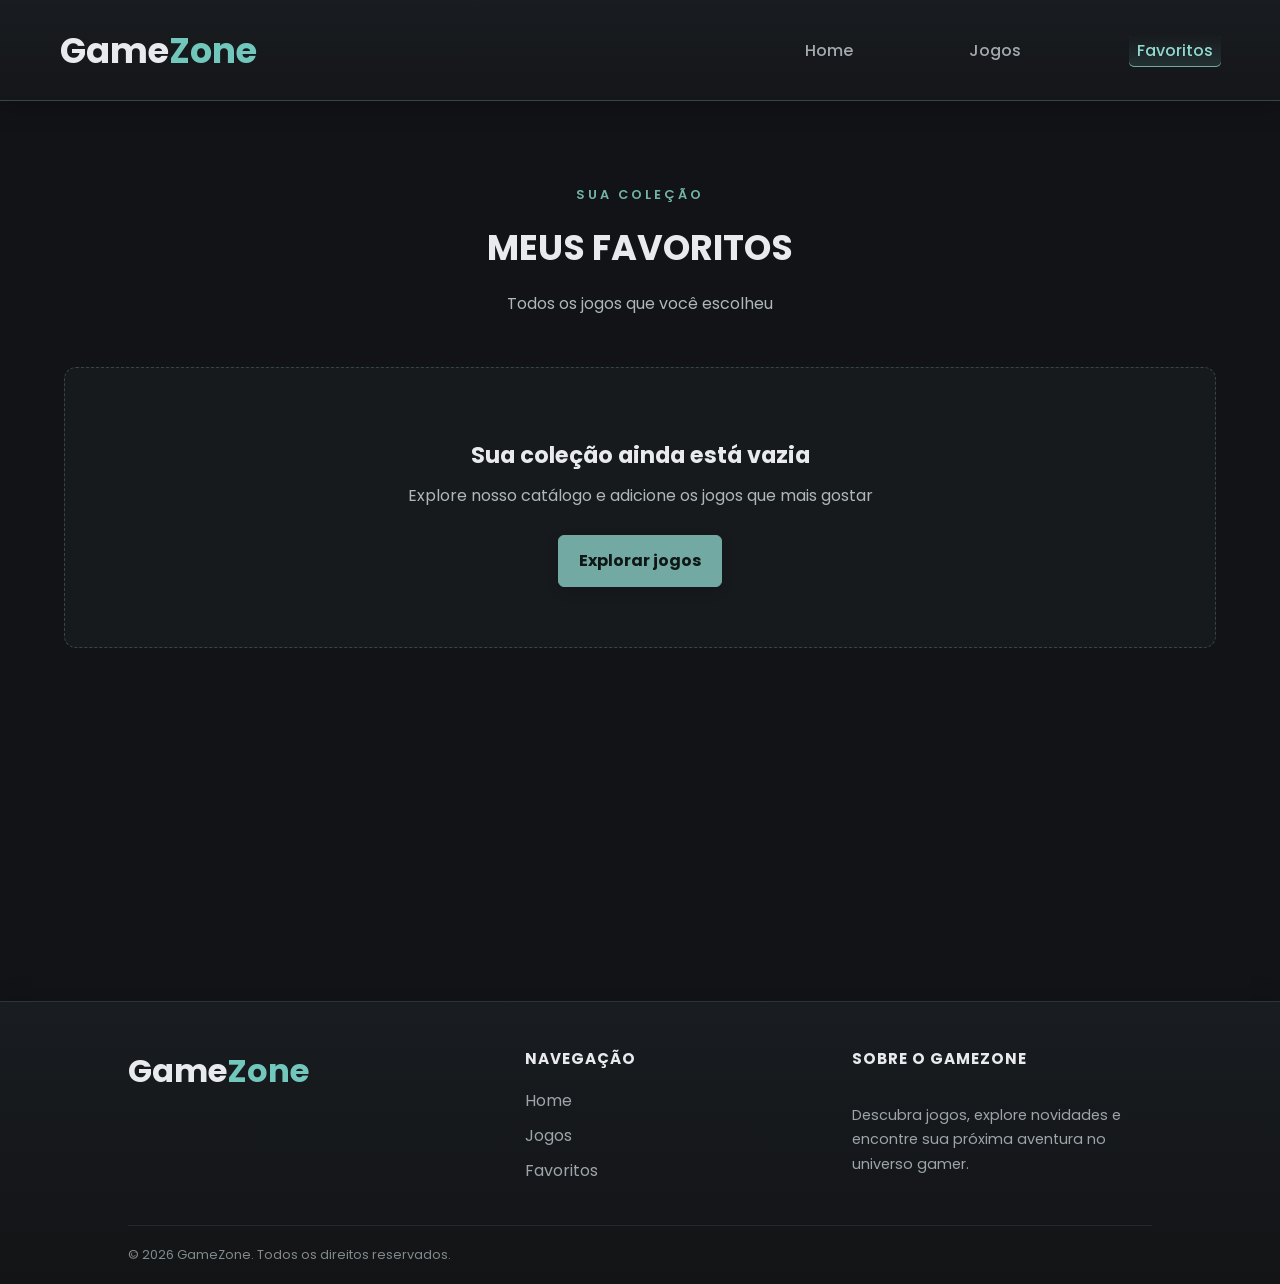
<file: pages/favoritos.html>
<!DOCTYPE html>
<html lang="pt-BR">
<head>
    <meta charset="UTF-8">
    <meta name="viewport" content="width=device-width, initial-scale=1.0">
    <title>Meus Favoritos -GameZone</title>
    <link rel="stylesheet" href="../CSS/style.css">
    <link rel="stylesheet" href="../CSS/favoritos.css">
    <link rel="preconnect" href="https://fonts.googleapis.com">
    <link rel="preconnect" href="https://fonts.gstatic.com" crossorigin>
    <link href="https://fonts.googleapis.com/css2?family=Poppins:wght@400;500;600;700&display=swap" rel="stylesheet">
</head>
<body>

    <header>
        <h1 class="texto-logo">Game<span>Zone</span></h1>

        <nav>
            <ul class="lista-links">
                <li><a class="link-paginas" href="../index.html">Home</a></li>
                <li><a class="link-paginas" href="jogos.html">Jogos</a></li>
                <li><a class="link-paginas ativado" href="favoritos.html">Favoritos</a></li>
            </ul>
        </nav>
    </header>

    <main class="pagina-favoritos">
        <section class="introducao-favoritos">
            <span class="legenda-favoritos">SUA COLEÇÃO</span>

            <h2>MEUS FAVORITOS</h2>

            <p>Todos os jogos que você escolheu</p>
        </section>

        <section class="secao-favoritos">
            <div id="lista-favoritos" class="grade-favoritos"></div>

            <div id="mensagem-vazia" class="mensagem-vazia" hidden>
                <h3>Sua coleção ainda está vazia</h3>

                <p>Explore nosso catálogo e adicione os jogos que mais gostar</p>

                <a class="btn link-explorar" href="jogos.html">Explorar jogos</a>
            </div>
        </section>
    </main>

    <footer class="footer">
        <div class="footer-conteudo">
            <div class="footer-logo">
                <h2>Game<span>Zone</span></h2>
            </div>

            <div class="footer-links">
                <h3>NAVEGAÇÃO</h3>

                <a href="../index.html">Home</a>
                <a href="jogos.html">Jogos</a>
                <a href="favoritos.html">Favoritos</a>
            </div>

            <div class="footer-sobre">
                <h3>SOBRE O GAMEZONE</h3>

                <p>Descubra jogos, explore novidades e encontre sua próxima aventura no universo gamer.</p>
            </div>
        </div>

        <div class="footer-final">
            <p>© 2026 GameZone. Todos os direitos reservados.</p>
        </div>
    </footer>

    <script src="../scripts/script.js"></script>
    <script src="../scripts/favoritos.js"></script>
</body>
</html>
</file>
<file: CSS/style.css>
body {
    margin: 0;
    padding: 0;
    font-family: 'Poppins', sans-serif;
    background-color: #111316;
    color: #e8eaed;
}

span {
    color: #72c7bd;
}

header {
    position: sticky;
    z-index: 10;
    top: 0;
    display: flex;
    justify-content: center;
    align-items: center;
    gap: 500px;
    background: linear-gradient(to bottom, #191c20, #141619);
    border-bottom: 1px solid #354744;
    box-shadow: 0 4px 25px rgba(0, 0, 0, 0.25);
    backdrop-filter: blur(12px);
}

.texto-logo {
    font-weight: 700;
    font-size: 2.2em;
}

.lista-links {
    display: flex;
    gap: 100px;
    list-style: none;
}

.link-paginas {
    text-decoration: none;
    color: #a3a9ad;
    font-weight: 500;
    transition: all 0.35s ease;
    padding: 5px 8px;
    border-radius: 5px;
}

.link-paginas:hover {
    color: #ffffff;
    background: linear-gradient(to top, #72c7bd20, transparent);
    box-shadow: 0 4px 12px rgba(114, 199, 189, 0.06);
}

.ativado {
    color: #91d8ce;
    background: linear-gradient(to top, #72c7bd25, transparent);
    box-shadow: inset 0 -1px 0 #72a9a2;
}

.ativado:hover {
    color: #b2e6df;
    background: linear-gradient(to top, #72c7bd30, transparent);
}

.banner-explorar {
    position: relative;
    height: 450px;
    width: 90%;
    margin: 50px auto;
    border: 1px solid #394947;
    border-radius: 15px;
    background-image: url(https://cdn.europosters.eu/image/hp/77631.jpg);
    background-size: cover;
    background-position: center;
    overflow: hidden;
    box-shadow: 0 12px 35px rgba(0, 0, 0, 0.25);
    transition: border-color 0.4s ease, box-shadow 0.4s ease;
}

.banner-explorar:hover {
    border-color: #527a74;
    box-shadow: 0 15px 40px rgba(0, 0, 0, 0.35),
                0 0 18px rgba(114, 199, 189, 0.06);
}

.banner-explorar::before {
    content: "";
    position: absolute;
    inset: 0;
    background: linear-gradient(
        to right,
        rgba(12, 15, 17, 0.97),
        rgba(12, 15, 17, 0.72),
        rgba(12, 15, 17, 0.12)
    );
    pointer-events: none;
}

.conteudo-explorar {
    position: relative;
    z-index: 1;
    margin: 50px 50px;
}

.conteudo-explorar h2 {
    font-size: 2em;
}

.conteudo-explorar p {
    max-width: 500px;
    text-align: justify;
    color: #c2c8ca;
    line-height: 1.7;
}

.conteudo-explorar button {
    margin-top: 150px;
}

.btn {
    background-color: #72a9a2;
    border: 1px solid #72a9a2;
    border-radius: 6px;
    height: 40px;
    color: #101817;
    padding: 5px 20px;
    transition: all 0.35s ease;
    font-weight: 700;
    cursor: pointer;
    box-shadow: 0 4px 12px rgba(0, 0, 0, 0.15);
}

.btn:hover {
    color: #a3e3db;
    background-color: #1b2827;
    border-color: #91c9c1;
    border-radius: 8px;
    box-shadow: 0 0 16px rgba(114, 199, 189, 0.13);
    transform: translateY(-2px);
}

.destaques {
    width: 90%;
    margin: 0 auto;
}

.titulo-section {
    text-align: center;
    margin-top: 100px;
    font-size: 2em;
}

.cards {
    display: flex;
    justify-content: space-around;
    margin-top: 50px;
}

.card {
    width: 300px;
    border-radius: 12px;
    height: 400px;
    position: relative;
    overflow: hidden;
    background-color: #1a1d20;
    border: 1px solid #292e32;
    transition: box-shadow 0.35s ease,
                transform 0.35s ease,
                border-color 0.35s ease;
}

.card:hover {
    border-color: #527a74;
    box-shadow: 0 12px 30px rgba(0, 0, 0, 0.3),
                0 0 18px rgba(114, 199, 189, 0.09);
    transform: translateY(-6px);
}

.card::before {
    content: "";
    position: absolute;
    inset: 0;
    background: linear-gradient(
        to bottom,
        rgba(10, 12, 13, 0.5),
        rgba(10, 12, 13, 0.02) 30%,
        rgba(10, 12, 13, 0.4) 55%,
        rgba(10, 12, 13, 0.96)
    );
    z-index: 1;
    pointer-events: none;
}

.card img {
    width: 100%;
    height: 400px;
    object-fit: cover;
    object-position: center;
    border-radius: 12px;
    transition: transform 0.6s ease, filter 0.6s ease;
    display: block;
}

.card:hover img {
    filter: brightness(0.78) saturate(0.85);
    transform: scale(1.07);
}

.card h2 {
    position: absolute;
    top: 15px;
    left: 20px;
    right: 20px;
    margin: 0;
    z-index: 2;
    font-size: 1.4em;
    text-shadow: 0 2px 12px #000000;
    transition: color 0.3s ease, transform 0.3s ease;
}

.card:hover h2 {
    color: #b2e6df;
    transform: translateY(-2px);
}

.card p {
    position: absolute;
    left: 20px;
    right: 20px;
    bottom: 65px;
    margin: 0;
    z-index: 2;
    color: #d1d6d7;
    font-size: 0.9em;
    line-height: 1.6;
    opacity: 0;
    transform: translateY(15px);
    transition: opacity 0.35s ease, transform 0.35s ease;
}

.card:hover p {
    opacity: 1;
    transform: translateY(0);
}

.btn-favorito {
    position: absolute;
    left: 20px;
    right: 20px;
    bottom: 15px;
    z-index: 3;
    width: calc(100% - 40px);
    height: 38px;
    border: 1px solid #72a9a2;
    border-radius: 6px;
    background-color: #72a9a2;
    color: #101817;
    font-family: 'Poppins', sans-serif;
    font-weight: 600;
    cursor: pointer;
    opacity: 0;
    transform: translateY(10px);
    transition: all 0.35s ease;
}

.card:hover .btn-favorito {
    opacity: 1;
    transform: translateY(0);
}

.btn-favorito:hover {
    background-color: #1b2827;
    border-color: #91c9c1;
    color: #b2e6df;
    box-shadow: 0 0 14px rgba(114, 199, 189, 0.16);
}

.jogo-Mais-Aguardado {
    width: 60%;
    margin: 150px auto;
}

.painel-jogo {
    position: relative;
    display: flex;
    align-items: center;
    min-height: 350px;
    margin: 70px 0 0 60px;
    padding: 35px 35px 35px 260px;
    border: 1px solid #303a3c;
    border-radius: 15px;
    background: linear-gradient(135deg, #171a1d, #29bbb444    );
    box-shadow: 0 10px 30px rgba(0, 0, 0, 0.18);
    transition: border-color 0.35s ease, box-shadow 0.35s ease;
}


.painel-img {
    position: absolute;
    left: -60px;
    top: 50%;
    transform: translateY(-50%);
    width: 300px;
    height: 380px;
    z-index: 2;
    border-radius: 12px;
    overflow: hidden;
    box-shadow: 0 8px 25px rgba(0, 0, 0, 0.35);
    transition: box-shadow 0.35s ease;
}

.painel-img img {
    width: 100%;
    height: 100%;
    object-fit: cover;
    object-position: center;
    border-radius: 12px;
    transform: scale(1.05);
}

.legenda-section {
    display: block;
    color: #72b5ab;
    font-size: 0.75em;
    font-weight: 600;
    letter-spacing: 2px;
    margin-bottom: 10px;
}

.panel-conteudo h2 {
    margin: 0 0 10px;
    font-size: 1.8em;
}

.panel-conteudo .data-lancamento {
    color: #8bc5bd;
    font-weight: 600;
    margin-bottom: 20px;
}

.panel-conteudo p {
    max-width: 550px;
    color: #bdc5c8;
    line-height: 1.8;
    text-align: justify;
}

.btn-favorito-painel {
    margin-top: 15px;
    border: 1px solid #72a9a2;
    transition: all 0.3s ease;
}

.btn-favorito-painel:hover {
    box-shadow: 0 0 14px rgba(114, 199, 189, 0.13);
    transform: translateY(-2px);
}

.btn-favorito-painel.favoritado,
.btn-favorito.favoritado {
    background-color: #1b2827;
    border-color: #72a9a2;
    color: #a6ddd5;
    box-shadow: inset 0 0 10px rgba(114, 199, 189, 0.05);
}

.ver-mais {
    width: 90%;
    margin: -120px auto;
    display: flex;
    flex-direction: column;
    justify-content: center;
    align-items: center;
}

.footer {
    margin-top: 200px;
    padding: 45px 10% 20px;
    background: linear-gradient(to bottom, #191c20, #121416);
    border-top: 1px solid #2c3436;
    box-shadow: 0 -5px 20px rgba(0, 0, 0, 0.12);
}

.footer-conteudo {
    display: flex;
    justify-content: space-between;
    gap: 50px;
    padding-bottom: 35px;
}

.footer-logo h2 {
    margin: 0 0 10px;
    font-size: 2em;
    font-weight: 700;
}

.footer-logo span,
.footer-final span {
    color: #72c7bd;
}

.footer-logo p,
.footer-sobre p {
    max-width: 300px;
    color: #9da5a9;
    font-size: 0.9em;
    line-height: 1.7;
}

.footer-links,
.footer-sobre {
    display: flex;
    flex-direction: column;
    gap: 10px;
}

.footer-links h3,
.footer-sobre h3 {
    margin: 0 0 8px;
    font-size: 0.95em;
    letter-spacing: 1px;
}

.footer-links a {
    width: fit-content;
    color: #9da5a9;
    text-decoration: none;
    transition: color 0.3s ease, transform 0.3s ease;
}

.footer-links a:hover {
    color: #8bd5cb;
    transform: translateX(4px);
}

.footer-final {
    display: flex;
    justify-content: space-between;
    align-items: center;
    gap: 15px;
    padding-top: 20px;
    border-top: 1px solid rgba(255, 255, 255, 0.08);
    color: #81898d;
    font-size: 0.8em;
}

.footer-final p {
    margin: 0;
}
</file>
<file: CSS/favoritos.css>
.pagina-favoritos {
    min-height: 60vh;
    padding-bottom: 80px;
}


.introducao-favoritos {
    width: 90%;
    margin: 80px auto 50px;
    text-align: center;
}

.legenda-favoritos {
    color: #72b5ab;
    font-size: 0.8em;
    font-weight: 600;
    letter-spacing: 3px;
}


.introducao-favoritos h2 {
    margin: 15px 0;
    font-size: 2.2em;
}


.introducao-favoritos h2 span {
    color: #72c7bd;
}


.introducao-favoritos p {
    color: #aeb7ba;
    line-height: 1.7;
}


.secao-favoritos {
    width: 90%;
    margin: 0 auto;
}


.grade-favoritos {
    display: grid;
    grid-template-columns: repeat(4, minmax(0, 1fr));
    gap: 25px;
}


.favorito-card {
    min-width: 0;
    overflow: hidden;
    border: 1px solid #303a3c;
    border-radius: 12px;
    background: linear-gradient(145deg, #202529, #171a1d);
    transition: transform 0.35s ease, border-color 0.35s ease,
                box-shadow 0.35s ease;
}


.favorito-card:hover {
    transform: translateY(-6px);
    border-color: #527a74;
    box-shadow: 0 12px 30px rgba(0, 0, 0, 0.3),
                0 0 18px rgba(114, 199, 189, 0.08);
}


.favorito-card img {
    display: block;
    width: 100%;
    height: 190px;
    object-fit: cover;
    transition: transform 0.5s ease;
}


.favorito-card:hover img {
    transform: scale(1.04);
}


.conteudo-favorito {
    padding: 18px;
}


.genero-favorito {
    color: #72c7bd;
    font-size: 0.75em;
    font-weight: 600;
    letter-spacing: 1px;
    text-transform: uppercase;
}


.conteudo-favorito h3 {
    margin: 8px 0;
    font-size: 1.1em;
}


.conteudo-favorito p {
    min-height: 90px;
    margin: 0 0 18px;
    color: #bdc5c8;
    font-size: 0.85em;
    line-height: 1.7;
}


.favorito-card .btn-favorito {
    position: static;
    display: block;
    width: 100%;
    height: 40px;
    opacity: 1;
    transform: none;
    border: 1px solid #527a74;
    border-radius: 6px;
    background-color: #1b2827;
    color: #a6ddd5;
    font-family: 'Poppins', sans-serif;
    font-weight: 600;
    cursor: pointer;
}


.favorito-card .btn-favorito:hover {
    background-color: #263b38;
    border-color: #91c9c1;
    box-shadow: 0 0 14px rgba(114, 199, 189, 0.12);
}


.mensagem-vazia {
    padding: 60px 20px;
    text-align: center;
    border: 1px dashed #354744;
    border-radius: 12px;
    background-color: #171a1d;
}


.mensagem-vazia[hidden] {
    display: none;
}


.icone-vazio {
    color: #72c7bd;
    font-size: 3.5em;
}


.mensagem-vazia h3 {
    margin: 10px 0;
    font-size: 1.4em;
}


.mensagem-vazia p {
    margin: 0 auto 25px;
    color: #aeb7ba;
    line-height: 1.7;
}


.link-explorar {
    display: inline-flex;
    align-items: center;
    justify-content: center;
    text-decoration: none;
}
</file>
